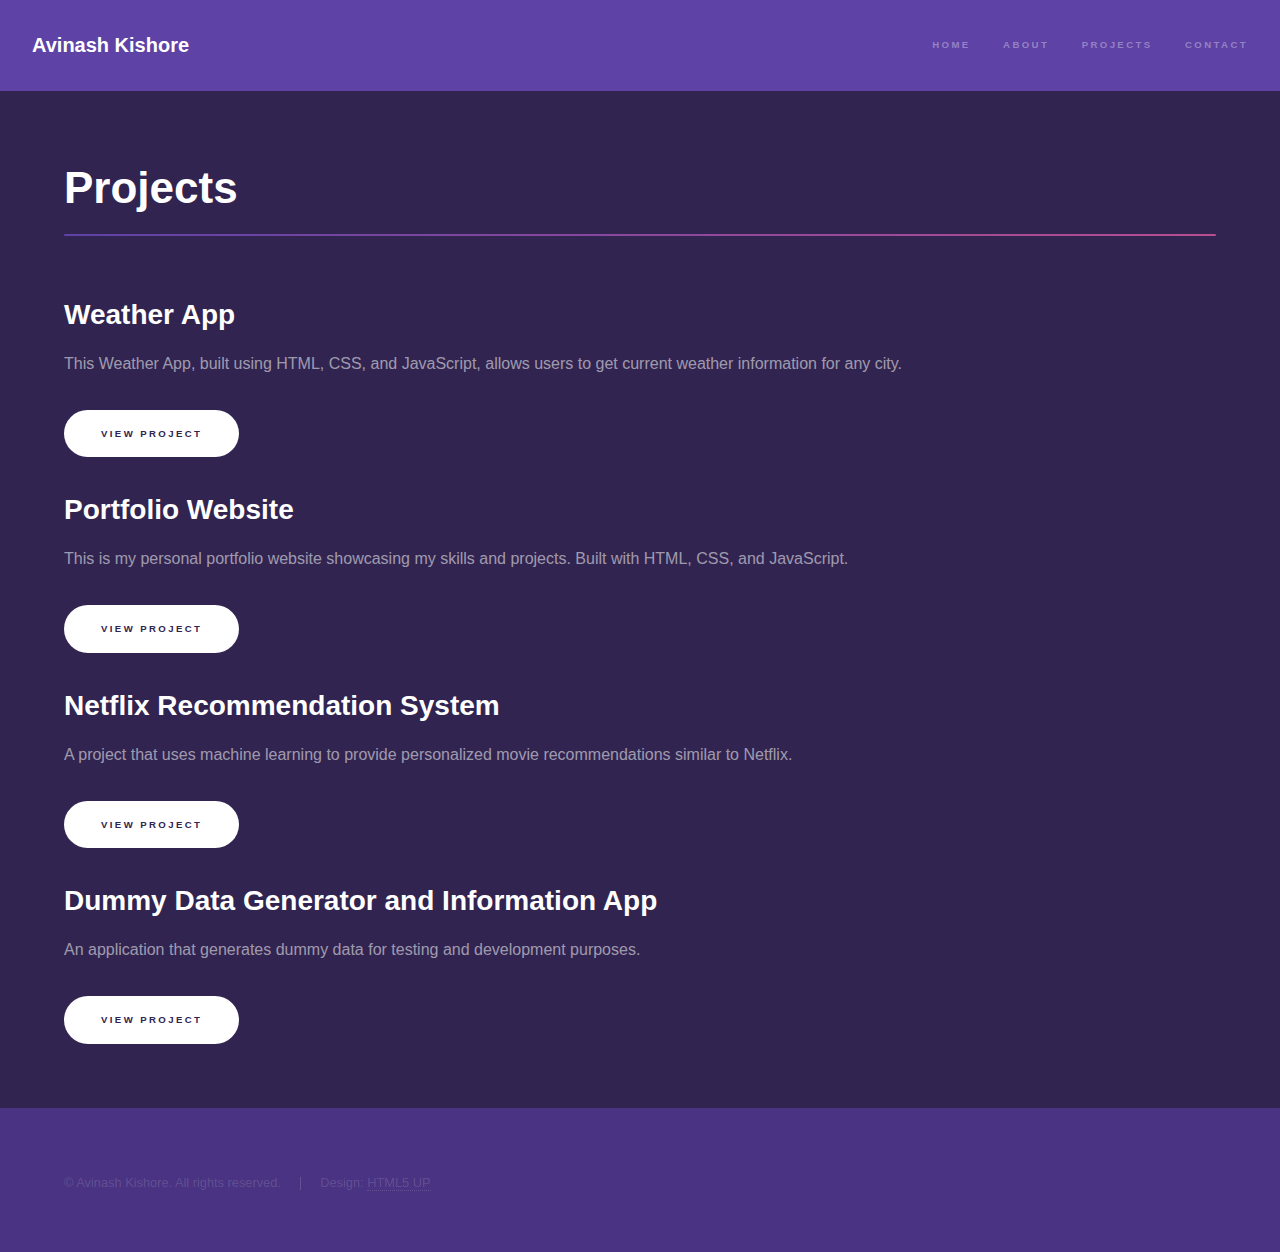
<file: elements.html>
<!DOCTYPE HTML>
<!--
    Hyperspace by HTML5 UP
    html5up.net | @ajlkn
    Free for personal and commercial use under the CCA 3.0 license (html5up.net/license)
-->
<html>
    <head>
        <title>Avinash Kishore's Portfolio</title>
        <meta charset="utf-8" />
        <meta name="viewport" content="width=device-width, initial-scale=1, user-scalable=no" />
        <link rel="stylesheet" href="assets/css/main.css" />
        <noscript><link rel="stylesheet" href="assets/css/noscript.css" /></noscript>
    </head>
    <body class="is-preload">

        <!-- Header -->
        <header id="header">
            <a href="index.html" class="title">Avinash Kishore</a>
            <nav>
                <ul>
                    <li><a href="index.html">Home</a></li>
                    <li><a href="about.html">About</a></li>
                    <li><a href="projects.html">Projects</a></li>
                    <li><a href="contact.html">Contact</a></li>
                </ul>
            </nav>
        </header>

        <!-- Wrapper -->
        <div id="wrapper">

            <!-- Main -->
            <section id="main" class="wrapper">
                <div class="inner">
                    <h1 class="major">Projects</h1>

                    <!-- Project 1: Weather App -->
                    <section>
                        <h2>Weather App</h2>
                        <p>This Weather App, built using HTML, CSS, and JavaScript, allows users to get current weather information for any city.</p>
                        <ul class="actions">
                            <li><a href="weather_app.html" class="button primary">View Project</a></li>
                        </ul>
                    </section>

                    <!-- Project 2: Portfolio Website -->
                    <section>
                        <h2>Portfolio Website</h2>
                        <p>This is my personal portfolio website showcasing my skills and projects. Built with HTML, CSS, and JavaScript.</p>
                        <ul class="actions">
                            <li><a href="portfolio_website.html" class="button primary">View Project</a></li>
                        </ul>
                    </section>

                    <!-- Project 3: Netflix Recommendation System -->
                    <section>
                        <h2>Netflix Recommendation System</h2>
                        <p>A project that uses machine learning to provide personalized movie recommendations similar to Netflix.</p>
                        <ul class="actions">
                            <li><a href="netflix_recommendation.html" class="button primary">View Project</a></li>
                        </ul>
                    </section>

                    <!-- Project 4: Dummy Data Generator and Information App -->
                    <section>
                        <h2>Dummy Data Generator and Information App</h2>
                        <p>An application that generates dummy data for testing and development purposes.</p>
                        <ul class="actions">
                            <li><a href="dummy_data_generator.html" class="button primary">View Project</a></li>
                        </ul>
                    </section>
                </div>
            </section>

        </div>

        <!-- Footer -->
        <footer id="footer" class="wrapper style1-alt">
            <div class="inner">
                <ul class="menu">
                    <li>&copy; Avinash Kishore. All rights reserved.</li><li>Design: <a href="http://html5up.net">HTML5 UP</a></li>
                </ul>
            </div>
        </footer>

        <!-- Scripts -->
        <script src="assets/js/jquery.min.js"></script>
        <script src="assets/js/jquery.scrollex.min.js"></script>
        <script src="assets/js/jquery.scrolly.min.js"></script>
        <script src="assets/js/browser.min.js"></script>
        <script src="assets/js/breakpoints.min.js"></script>
        <script src="assets/js/util.js"></script>
        <script src="assets/js/main.js"></script>

    </body>
</html>
</file>
<file: assets/css/noscript.css>
/*
	Hyperspace by HTML5 UP
	html5up.net | @ajlkn
	Free for personal and commercial use under the CCA 3.0 license (html5up.net/license)
*/

/* Spotlights */

	.spotlights > section > .image:before {
		opacity: 0 !important;
	}

	.spotlights > section > .content > .inner {
		-moz-transform: none !important;
		-webkit-transform: none !important;
		-ms-transform: none !important;
		transform: none !important;
		opacity: 1 !important;
	}

/* Wrapper */

	.wrapper > .inner {
		opacity: 1 !important;
		-moz-transform: none !important;
		-webkit-transform: none !important;
		-ms-transform: none !important;
		transform: none !important;
	}

/* Sidebar */

	#sidebar > .inner {
		opacity: 1 !important;
	}

	#sidebar nav > ul > li {
		-moz-transform: none !important;
		-webkit-transform: none !important;
		-ms-transform: none !important;
		transform: none !important;
		opacity: 1 !important;
	}
</file>
<file: assets/css/main.css>
@import url(fontawesome-all.min.css);

/*
	Hyperspace by HTML5 UP
	html5up.net | @ajlkn
	Free for personal and commercial use under the CCA 3.0 license (html5up.net/license)
*/

html, body, div, span, applet, object,
iframe, h1, h2, h3, h4, h5, h6, p, blockquote,
pre, a, abbr, acronym, address, big, cite,
code, del, dfn, em, img, ins, kbd, q, s, samp,
small, strike, strong, sub, sup, tt, var, b,
u, i, center, dl, dt, dd, ol, ul, li, fieldset,
form, label, legend, table, caption, tbody,
tfoot, thead, tr, th, td, article, aside,
canvas, details, embed, figure, figcaption,
footer, header, hgroup, menu, nav, output, ruby,
section, summary, time, mark, audio, video {
	margin: 0;
	padding: 0;
	border: 0;
	font-size: 100%;
	font: inherit;
	vertical-align: baseline;}

article, aside, details, figcaption, figure,
footer, header, hgroup, menu, nav, section {
	display: block;}

body {
	line-height: 1;
	/* font-family: ; */
}

ol, ul {
	list-style: none;
}

blockquote, q {
	quotes: none;
}

	blockquote:before, blockquote:after, q:before, q:after {
		content: '';
		content: none;
	}

table {
	border-collapse: collapse;
	border-spacing: 0;
}

body {
	-webkit-text-size-adjust: none;
}

mark {
	background-color: transparent;
	color: inherit;
}

input::-moz-focus-inner {
	border: 0;
	padding: 0;
}

input, select, textarea {
	-moz-appearance: none;
	-webkit-appearance: none;
	-ms-appearance: none;
	appearance: none;
}

/* Basic */

	@-ms-viewport {
		width: device-width;
	}

	body {
		-ms-overflow-style: scrollbar;
	}

	@media screen and (max-width: 480px) {

		html, body {
			min-width: 320px;
		}

	}

	html {
		box-sizing: border-box;
	}

	*, *:before, *:after {
		box-sizing: inherit;
	}

	body {
		background: #312450;
	}

		body.is-preload *, body.is-preload *:before, body.is-preload *:after {
			-moz-animation: none !important;
			-webkit-animation: none !important;
			-ms-animation: none !important;
			animation: none !important;
			-moz-transition: none !important;
			-webkit-transition: none !important;
			-ms-transition: none !important;
			transition: none !important;
		}

/* Type */

	body, input, select, textarea {
		color: rgba(255, 255, 255, 0.55);
		font-family: Arial, Helvetica, sans-serif;
		font-size: 16.5pt;
		font-weight: normal;
		line-height: 1.75;
	}

		@media screen and (max-width: 1680px) {

			body, input, select, textarea {
				font-size: 13pt;
			}

		}

		@media screen and (max-width: 1280px) {

			body, input, select, textarea {
				font-size: 12pt;
			}

		}

		@media screen and (max-width: 360px) {

			body, input, select, textarea {
				font-size: 11pt;
			}

		}

	a {
		-moz-transition: color 0.2s ease, border-bottom-color 0.2s ease;
		-webkit-transition: color 0.2s ease, border-bottom-color 0.2s ease;
		-ms-transition: color 0.2s ease, border-bottom-color 0.2s ease;
		transition: color 0.2s ease, border-bottom-color 0.2s ease;
		border-bottom: dotted 1px rgba(255, 255, 255, 0.35);
		color: inherit;
		text-decoration: none;
	}

		a:hover {
			border-bottom-color: transparent;
			color: #ffffff;
		}

	strong, b {
		color: #ffffff;
		font-weight: bold;
	}

	em, i {
		font-style: italic;
	}

	p {
		margin: 0 0 2em 0;
	}

	h1, h2, h3, h4, h5, h6 {
		color: #ffffff;
		font-weight: bold;
		line-height: 1.5;
		margin: 0 0 0.5em 0;
	}

		h1 a, h2 a, h3 a, h4 a, h5 a, h6 a {
			color: inherit;
			text-decoration: none;
		}

	h1 {
		font-size: 2.75em;
	}

		h1.major {
			margin: 0 0 1.3em 0;
			position: relative;
			padding-bottom: 0.35em;
		}

			h1.major:after {
				background-image: -moz-linear-gradient(to right, #5e42a6, #b74e91);
				background-image: -webkit-linear-gradient(to right, #5e42a6, #b74e91);
				background-image: -ms-linear-gradient(to right, #5e42a6, #b74e91);
				background-image: linear-gradient(to right, #5e42a6, #b74e91);
				-moz-transition: max-width 0.2s ease;
				-webkit-transition: max-width 0.2s ease;
				-ms-transition: max-width 0.2s ease;
				transition: max-width 0.2s ease;
				border-radius: 0.2em;
				bottom: 0;
				content: '';
				height: 0.05em;
				position: absolute;
				right: 0;
				width: 100%;
			}

	h2 {
		font-size: 1.75em;
	}

	h3 {
		font-size: 1.1em;
	}

	h4 {
		font-size: 1em;
	}

	h5 {
		font-size: 0.8em;
	}

	h6 {
		font-size: 0.6em;
	}

	@media screen and (max-width: 736px) {

		h1 {
			font-size: 2em;
		}

		h2 {
			font-size: 1.25em;
		}

		h3 {
			font-size: 1em;
		}

		h4 {
			font-size: 0.8em;
		}

		h5 {
			font-size: 0.6em;
		}

		h6 {
			font-size: 0.6em;
		}

	}

	sub {
		font-size: 0.8em;
		position: relative;
		top: 0.5em;
	}

	sup {
		font-size: 0.8em;
		position: relative;
		top: -0.5em;
	}

	blockquote {
		border-left: solid 4px rgba(255, 255, 255, 0.15);
		font-style: italic;
		margin: 0 0 2em 0;
		padding: 0.5em 0 0.5em 2em;
	}

	code {
		background: rgba(255, 255, 255, 0.05);
		border-radius: 0.25em;
		border: solid 1px rgba(255, 255, 255, 0.15);
		font-family: "Courier New", monospace;
		font-size: 0.9em;
		margin: 0 0.25em;
		padding: 0.25em 0.65em;
	}

	pre {
		-webkit-overflow-scrolling: touch;
		font-family: "Courier New", monospace;
		font-size: 0.9em;
		margin: 0 0 2em 0;
	}

		pre code {
			display: block;
			line-height: 1.75em;
			padding: 1em 1.5em;
			overflow-x: auto;
		}

	hr {
		border: 0;
		border-bottom: solid 1px rgba(255, 255, 255, 0.15);
		margin: 2em 0;
	}

		hr.major {
			margin: 3em 0;
		}

	.align-left {
		text-align: left;
	}

	.align-center {
		text-align: center;
	}

	.align-right {
		text-align: right;
	}

/* Row */

	.row {
		display: flex;
		flex-wrap: wrap;
		box-sizing: border-box;
		align-items: stretch;
	}

		.row > * {
			box-sizing: border-box;
		}

		.row.gtr-uniform > * > :last-child {
			margin-bottom: 0;
		}

		.row.aln-left {
			justify-content: flex-start;
		}

		.row.aln-center {
			justify-content: center;
		}

		.row.aln-right {
			justify-content: flex-end;
		}

		.row.aln-top {
			align-items: flex-start;
		}

		.row.aln-middle {
			align-items: center;
		}

		.row.aln-bottom {
			align-items: flex-end;
		}

		.row > .imp {
			order: -1;
		}

		.row > .col-1 {
			width: 8.33333%;
		}

		.row > .off-1 {
			margin-left: 8.33333%;
		}

		.row > .col-2 {
			width: 16.66667%;
		}

		.row > .off-2 {
			margin-left: 16.66667%;
		}

		.row > .col-3 {
			width: 25%;
		}

		.row > .off-3 {
			margin-left: 25%;
		}

		.row > .col-4 {
			width: 33.33333%;
		}

		.row > .off-4 {
			margin-left: 33.33333%;
		}

		.row > .col-5 {
			width: 41.66667%;
		}

		.row > .off-5 {
			margin-left: 41.66667%;
		}

		.row > .col-6 {
			width: 50%;
		}

		.row > .off-6 {
			margin-left: 50%;
		}

		.row > .col-7 {
			width: 58.33333%;
		}

		.row > .off-7 {
			margin-left: 58.33333%;
		}

		.row > .col-8 {
			width: 66.66667%;
		}

		.row > .off-8 {
			margin-left: 66.66667%;
		}

		.row > .col-9 {
			width: 75%;
		}

		.row > .off-9 {
			margin-left: 75%;
		}

		.row > .col-10 {
			width: 83.33333%;
		}

		.row > .off-10 {
			margin-left: 83.33333%;
		}

		.row > .col-11 {
			width: 91.66667%;
		}

		.row > .off-11 {
			margin-left: 91.66667%;
		}

		.row > .col-12 {
			width: 100%;
		}

		.row > .off-12 {
			margin-left: 100%;
		}

		.row.gtr-0 {
			margin-top: 0;
			margin-left: 0em;
		}

			.row.gtr-0 > * {
				padding: 0 0 0 0em;
			}

			.row.gtr-0.gtr-uniform {
				margin-top: 0em;
			}

				.row.gtr-0.gtr-uniform > * {
					padding-top: 0em;
				}

		.row.gtr-25 {
			margin-top: 0;
			margin-left: -0.375em;
		}

			.row.gtr-25 > * {
				padding: 0 0 0 0.375em;
			}

			.row.gtr-25.gtr-uniform {
				margin-top: -0.375em;
			}

				.row.gtr-25.gtr-uniform > * {
					padding-top: 0.375em;
				}

		.row.gtr-50 {
			margin-top: 0;
			margin-left: -0.75em;
		}

			.row.gtr-50 > * {
				padding: 0 0 0 0.75em;
			}

			.row.gtr-50.gtr-uniform {
				margin-top: -0.75em;
			}

				.row.gtr-50.gtr-uniform > * {
					padding-top: 0.75em;
				}

		.row {
			margin-top: 0;
			margin-left: -1.5em;
		}

			.row > * {
				padding: 0 0 0 1.5em;
			}

			.row.gtr-uniform {
				margin-top: -1.5em;
			}

				.row.gtr-uniform > * {
					padding-top: 1.5em;
				}

		.row.gtr-150 {
			margin-top: 0;
			margin-left: -2.25em;
		}

			.row.gtr-150 > * {
				padding: 0 0 0 2.25em;
			}

			.row.gtr-150.gtr-uniform {
				margin-top: -2.25em;
			}

				.row.gtr-150.gtr-uniform > * {
					padding-top: 2.25em;
				}

		.row.gtr-200 {
			margin-top: 0;
			margin-left: -3em;
		}

			.row.gtr-200 > * {
				padding: 0 0 0 3em;
			}

			.row.gtr-200.gtr-uniform {
				margin-top: -3em;
			}

				.row.gtr-200.gtr-uniform > * {
					padding-top: 3em;
				}

		@media screen and (max-width: 1680px) {

			.row {
				display: flex;
				flex-wrap: wrap;
				box-sizing: border-box;
				align-items: stretch;
			}

				.row > * {
					box-sizing: border-box;
				}

				.row.gtr-uniform > * > :last-child {
					margin-bottom: 0;
				}

				.row.aln-left {
					justify-content: flex-start;
				}

				.row.aln-center {
					justify-content: center;
				}

				.row.aln-right {
					justify-content: flex-end;
				}

				.row.aln-top {
					align-items: flex-start;
				}

				.row.aln-middle {
					align-items: center;
				}

				.row.aln-bottom {
					align-items: flex-end;
				}

				.row > .imp-xlarge {
					order: -1;
				}

				.row > .col-1-xlarge {
					width: 8.33333%;
				}

				.row > .off-1-xlarge {
					margin-left: 8.33333%;
				}

				.row > .col-2-xlarge {
					width: 16.66667%;
				}

				.row > .off-2-xlarge {
					margin-left: 16.66667%;
				}

				.row > .col-3-xlarge {
					width: 25%;
				}

				.row > .off-3-xlarge {
					margin-left: 25%;
				}

				.row > .col-4-xlarge {
					width: 33.33333%;
				}

				.row > .off-4-xlarge {
					margin-left: 33.33333%;
				}

				.row > .col-5-xlarge {
					width: 41.66667%;
				}

				.row > .off-5-xlarge {
					margin-left: 41.66667%;
				}

				.row > .col-6-xlarge {
					width: 50%;
				}

				.row > .off-6-xlarge {
					margin-left: 50%;
				}

				.row > .col-7-xlarge {
					width: 58.33333%;
				}

				.row > .off-7-xlarge {
					margin-left: 58.33333%;
				}

				.row > .col-8-xlarge {
					width: 66.66667%;
				}

				.row > .off-8-xlarge {
					margin-left: 66.66667%;
				}

				.row > .col-9-xlarge {
					width: 75%;
				}

				.row > .off-9-xlarge {
					margin-left: 75%;
				}

				.row > .col-10-xlarge {
					width: 83.33333%;
				}

				.row > .off-10-xlarge {
					margin-left: 83.33333%;
				}

				.row > .col-11-xlarge {
					width: 91.66667%;
				}

				.row > .off-11-xlarge {
					margin-left: 91.66667%;
				}

				.row > .col-12-xlarge {
					width: 100%;
				}

				.row > .off-12-xlarge {
					margin-left: 100%;
				}

				.row.gtr-0 {
					margin-top: 0;
					margin-left: 0em;
				}

					.row.gtr-0 > * {
						padding: 0 0 0 0em;
					}

					.row.gtr-0.gtr-uniform {
						margin-top: 0em;
					}

						.row.gtr-0.gtr-uniform > * {
							padding-top: 0em;
						}

				.row.gtr-25 {
					margin-top: 0;
					margin-left: -0.375em;
				}

					.row.gtr-25 > * {
						padding: 0 0 0 0.375em;
					}

					.row.gtr-25.gtr-uniform {
						margin-top: -0.375em;
					}

						.row.gtr-25.gtr-uniform > * {
							padding-top: 0.375em;
						}

				.row.gtr-50 {
					margin-top: 0;
					margin-left: -0.75em;
				}

					.row.gtr-50 > * {
						padding: 0 0 0 0.75em;
					}

					.row.gtr-50.gtr-uniform {
						margin-top: -0.75em;
					}

						.row.gtr-50.gtr-uniform > * {
							padding-top: 0.75em;
						}

				.row {
					margin-top: 0;
					margin-left: -1.5em;
				}

					.row > * {
						padding: 0 0 0 1.5em;
					}

					.row.gtr-uniform {
						margin-top: -1.5em;
					}

						.row.gtr-uniform > * {
							padding-top: 1.5em;
						}

				.row.gtr-150 {
					margin-top: 0;
					margin-left: -2.25em;
				}

					.row.gtr-150 > * {
						padding: 0 0 0 2.25em;
					}

					.row.gtr-150.gtr-uniform {
						margin-top: -2.25em;
					}

						.row.gtr-150.gtr-uniform > * {
							padding-top: 2.25em;
						}

				.row.gtr-200 {
					margin-top: 0;
					margin-left: -3em;
				}

					.row.gtr-200 > * {
						padding: 0 0 0 3em;
					}

					.row.gtr-200.gtr-uniform {
						margin-top: -3em;
					}

						.row.gtr-200.gtr-uniform > * {
							padding-top: 3em;
						}

		}

		@media screen and (max-width: 1280px) {

			.row {
				display: flex;
				flex-wrap: wrap;
				box-sizing: border-box;
				align-items: stretch;
			}

				.row > * {
					box-sizing: border-box;
				}

				.row.gtr-uniform > * > :last-child {
					margin-bottom: 0;
				}

				.row.aln-left {
					justify-content: flex-start;
				}

				.row.aln-center {
					justify-content: center;
				}

				.row.aln-right {
					justify-content: flex-end;
				}

				.row.aln-top {
					align-items: flex-start;
				}

				.row.aln-middle {
					align-items: center;
				}

				.row.aln-bottom {
					align-items: flex-end;
				}

				.row > .imp-large {
					order: -1;
				}

				.row > .col-1-large {
					width: 8.33333%;
				}

				.row > .off-1-large {
					margin-left: 8.33333%;
				}

				.row > .col-2-large {
					width: 16.66667%;
				}

				.row > .off-2-large {
					margin-left: 16.66667%;
				}

				.row > .col-3-large {
					width: 25%;
				}

				.row > .off-3-large {
					margin-left: 25%;
				}

				.row > .col-4-large {
					width: 33.33333%;
				}

				.row > .off-4-large {
					margin-left: 33.33333%;
				}

				.row > .col-5-large {
					width: 41.66667%;
				}

				.row > .off-5-large {
					margin-left: 41.66667%;
				}

				.row > .col-6-large {
					width: 50%;
				}

				.row > .off-6-large {
					margin-left: 50%;
				}

				.row > .col-7-large {
					width: 58.33333%;
				}

				.row > .off-7-large {
					margin-left: 58.33333%;
				}

				.row > .col-8-large {
					width: 66.66667%;
				}

				.row > .off-8-large {
					margin-left: 66.66667%;
				}

				.row > .col-9-large {
					width: 75%;
				}

				.row > .off-9-large {
					margin-left: 75%;
				}

				.row > .col-10-large {
					width: 83.33333%;
				}

				.row > .off-10-large {
					margin-left: 83.33333%;
				}

				.row > .col-11-large {
					width: 91.66667%;
				}

				.row > .off-11-large {
					margin-left: 91.66667%;
				}

				.row > .col-12-large {
					width: 100%;
				}

				.row > .off-12-large {
					margin-left: 100%;
				}

				.row.gtr-0 {
					margin-top: 0;
					margin-left: 0em;
				}

					.row.gtr-0 > * {
						padding: 0 0 0 0em;
					}

					.row.gtr-0.gtr-uniform {
						margin-top: 0em;
					}

						.row.gtr-0.gtr-uniform > * {
							padding-top: 0em;
						}

				.row.gtr-25 {
					margin-top: 0;
					margin-left: -0.375em;
				}

					.row.gtr-25 > * {
						padding: 0 0 0 0.375em;
					}

					.row.gtr-25.gtr-uniform {
						margin-top: -0.375em;
					}

						.row.gtr-25.gtr-uniform > * {
							padding-top: 0.375em;
						}

				.row.gtr-50 {
					margin-top: 0;
					margin-left: -0.75em;
				}

					.row.gtr-50 > * {
						padding: 0 0 0 0.75em;
					}

					.row.gtr-50.gtr-uniform {
						margin-top: -0.75em;
					}

						.row.gtr-50.gtr-uniform > * {
							padding-top: 0.75em;
						}

				.row {
					margin-top: 0;
					margin-left: -1.5em;
				}

					.row > * {
						padding: 0 0 0 1.5em;
					}

					.row.gtr-uniform {
						margin-top: -1.5em;
					}

						.row.gtr-uniform > * {
							padding-top: 1.5em;
						}

				.row.gtr-150 {
					margin-top: 0;
					margin-left: -2.25em;
				}

					.row.gtr-150 > * {
						padding: 0 0 0 2.25em;
					}

					.row.gtr-150.gtr-uniform {
						margin-top: -2.25em;
					}

						.row.gtr-150.gtr-uniform > * {
							padding-top: 2.25em;
						}

				.row.gtr-200 {
					margin-top: 0;
					margin-left: -3em;
				}

					.row.gtr-200 > * {
						padding: 0 0 0 3em;
					}

					.row.gtr-200.gtr-uniform {
						margin-top: -3em;
					}

						.row.gtr-200.gtr-uniform > * {
							padding-top: 3em;
						}

		}

		@media screen and (max-width: 980px) {

			.row {
				display: flex;
				flex-wrap: wrap;
				box-sizing: border-box;
				align-items: stretch;
			}

				.row > * {
					box-sizing: border-box;
				}

				.row.gtr-uniform > * > :last-child {
					margin-bottom: 0;
				}

				.row.aln-left {
					justify-content: flex-start;
				}

				.row.aln-center {
					justify-content: center;
				}

				.row.aln-right {
					justify-content: flex-end;
				}

				.row.aln-top {
					align-items: flex-start;
				}

				.row.aln-middle {
					align-items: center;
				}

				.row.aln-bottom {
					align-items: flex-end;
				}

				.row > .imp-medium {
					order: -1;
				}

				.row > .col-1-medium {
					width: 8.33333%;
				}

				.row > .off-1-medium {
					margin-left: 8.33333%;
				}

				.row > .col-2-medium {
					width: 16.66667%;
				}

				.row > .off-2-medium {
					margin-left: 16.66667%;
				}

				.row > .col-3-medium {
					width: 25%;
				}

				.row > .off-3-medium {
					margin-left: 25%;
				}

				.row > .col-4-medium {
					width: 33.33333%;
				}

				.row > .off-4-medium {
					margin-left: 33.33333%;
				}

				.row > .col-5-medium {
					width: 41.66667%;
				}

				.row > .off-5-medium {
					margin-left: 41.66667%;
				}

				.row > .col-6-medium {
					width: 50%;
				}

				.row > .off-6-medium {
					margin-left: 50%;
				}

				.row > .col-7-medium {
					width: 58.33333%;
				}

				.row > .off-7-medium {
					margin-left: 58.33333%;
				}

				.row > .col-8-medium {
					width: 66.66667%;
				}

				.row > .off-8-medium {
					margin-left: 66.66667%;
				}

				.row > .col-9-medium {
					width: 75%;
				}

				.row > .off-9-medium {
					margin-left: 75%;
				}

				.row > .col-10-medium {
					width: 83.33333%;
				}

				.row > .off-10-medium {
					margin-left: 83.33333%;
				}

				.row > .col-11-medium {
					width: 91.66667%;
				}

				.row > .off-11-medium {
					margin-left: 91.66667%;
				}

				.row > .col-12-medium {
					width: 100%;
				}

				.row > .off-12-medium {
					margin-left: 100%;
				}

				.row.gtr-0 {
					margin-top: 0;
					margin-left: 0em;
				}

					.row.gtr-0 > * {
						padding: 0 0 0 0em;
					}

					.row.gtr-0.gtr-uniform {
						margin-top: 0em;
					}

						.row.gtr-0.gtr-uniform > * {
							padding-top: 0em;
						}

				.row.gtr-25 {
					margin-top: 0;
					margin-left: -0.375em;
				}

					.row.gtr-25 > * {
						padding: 0 0 0 0.375em;
					}

					.row.gtr-25.gtr-uniform {
						margin-top: -0.375em;
					}

						.row.gtr-25.gtr-uniform > * {
							padding-top: 0.375em;
						}

				.row.gtr-50 {
					margin-top: 0;
					margin-left: -0.75em;
				}

					.row.gtr-50 > * {
						padding: 0 0 0 0.75em;
					}

					.row.gtr-50.gtr-uniform {
						margin-top: -0.75em;
					}

						.row.gtr-50.gtr-uniform > * {
							padding-top: 0.75em;
						}

				.row {
					margin-top: 0;
					margin-left: -1.5em;
				}

					.row > * {
						padding: 0 0 0 1.5em;
					}

					.row.gtr-uniform {
						margin-top: -1.5em;
					}

						.row.gtr-uniform > * {
							padding-top: 1.5em;
						}

				.row.gtr-150 {
					margin-top: 0;
					margin-left: -2.25em;
				}

					.row.gtr-150 > * {
						padding: 0 0 0 2.25em;
					}

					.row.gtr-150.gtr-uniform {
						margin-top: -2.25em;
					}

						.row.gtr-150.gtr-uniform > * {
							padding-top: 2.25em;
						}

				.row.gtr-200 {
					margin-top: 0;
					margin-left: -3em;
				}

					.row.gtr-200 > * {
						padding: 0 0 0 3em;
					}

					.row.gtr-200.gtr-uniform {
						margin-top: -3em;
					}

						.row.gtr-200.gtr-uniform > * {
							padding-top: 3em;
						}

		}

		@media screen and (max-width: 736px) {

			.row {
				display: flex;
				flex-wrap: wrap;
				box-sizing: border-box;
				align-items: stretch;
			}

				.row > * {
					box-sizing: border-box;
				}

				.row.gtr-uniform > * > :last-child {
					margin-bottom: 0;
				}

				.row.aln-left {
					justify-content: flex-start;
				}

				.row.aln-center {
					justify-content: center;
				}

				.row.aln-right {
					justify-content: flex-end;
				}

				.row.aln-top {
					align-items: flex-start;
				}

				.row.aln-middle {
					align-items: center;
				}

				.row.aln-bottom {
					align-items: flex-end;
				}

				.row > .imp-small {
					order: -1;
				}

				.row > .col-1-small {
					width: 8.33333%;
				}

				.row > .off-1-small {
					margin-left: 8.33333%;
				}

				.row > .col-2-small {
					width: 16.66667%;
				}

				.row > .off-2-small {
					margin-left: 16.66667%;
				}

				.row > .col-3-small {
					width: 25%;
				}

				.row > .off-3-small {
					margin-left: 25%;
				}

				.row > .col-4-small {
					width: 33.33333%;
				}

				.row > .off-4-small {
					margin-left: 33.33333%;
				}

				.row > .col-5-small {
					width: 41.66667%;
				}

				.row > .off-5-small {
					margin-left: 41.66667%;
				}

				.row > .col-6-small {
					width: 50%;
				}

				.row > .off-6-small {
					margin-left: 50%;
				}

				.row > .col-7-small {
					width: 58.33333%;
				}

				.row > .off-7-small {
					margin-left: 58.33333%;
				}

				.row > .col-8-small {
					width: 66.66667%;
				}

				.row > .off-8-small {
					margin-left: 66.66667%;
				}

				.row > .col-9-small {
					width: 75%;
				}

				.row > .off-9-small {
					margin-left: 75%;
				}

				.row > .col-10-small {
					width: 83.33333%;
				}

				.row > .off-10-small {
					margin-left: 83.33333%;
				}

				.row > .col-11-small {
					width: 91.66667%;
				}

				.row > .off-11-small {
					margin-left: 91.66667%;
				}

				.row > .col-12-small {
					width: 100%;
				}

				.row > .off-12-small {
					margin-left: 100%;
				}

				.row.gtr-0 {
					margin-top: 0;
					margin-left: 0em;
				}

					.row.gtr-0 > * {
						padding: 0 0 0 0em;
					}

					.row.gtr-0.gtr-uniform {
						margin-top: 0em;
					}

						.row.gtr-0.gtr-uniform > * {
							padding-top: 0em;
						}

				.row.gtr-25 {
					margin-top: 0;
					margin-left: -0.375em;
				}

					.row.gtr-25 > * {
						padding: 0 0 0 0.375em;
					}

					.row.gtr-25.gtr-uniform {
						margin-top: -0.375em;
					}

						.row.gtr-25.gtr-uniform > * {
							padding-top: 0.375em;
						}

				.row.gtr-50 {
					margin-top: 0;
					margin-left: -0.75em;
				}

					.row.gtr-50 > * {
						padding: 0 0 0 0.75em;
					}

					.row.gtr-50.gtr-uniform {
						margin-top: -0.75em;
					}

						.row.gtr-50.gtr-uniform > * {
							padding-top: 0.75em;
						}

				.row {
					margin-top: 0;
					margin-left: -1.5em;
				}

					.row > * {
						padding: 0 0 0 1.5em;
					}

					.row.gtr-uniform {
						margin-top: -1.5em;
					}

						.row.gtr-uniform > * {
							padding-top: 1.5em;
						}

				.row.gtr-150 {
					margin-top: 0;
					margin-left: -2.25em;
				}

					.row.gtr-150 > * {
						padding: 0 0 0 2.25em;
					}

					.row.gtr-150.gtr-uniform {
						margin-top: -2.25em;
					}

						.row.gtr-150.gtr-uniform > * {
							padding-top: 2.25em;
						}

				.row.gtr-200 {
					margin-top: 0;
					margin-left: -3em;
				}

					.row.gtr-200 > * {
						padding: 0 0 0 3em;
					}

					.row.gtr-200.gtr-uniform {
						margin-top: -3em;
					}

						.row.gtr-200.gtr-uniform > * {
							padding-top: 3em;
						}

		}

		@media screen and (max-width: 480px) {

			.row {
				display: flex;
				flex-wrap: wrap;
				box-sizing: border-box;
				align-items: stretch;
			}

				.row > * {
					box-sizing: border-box;
				}

				.row.gtr-uniform > * > :last-child {
					margin-bottom: 0;
				}

				.row.aln-left {
					justify-content: flex-start;
				}

				.row.aln-center {
					justify-content: center;
				}

				.row.aln-right {
					justify-content: flex-end;
				}

				.row.aln-top {
					align-items: flex-start;
				}

				.row.aln-middle {
					align-items: center;
				}

				.row.aln-bottom {
					align-items: flex-end;
				}

				.row > .imp-xsmall {
					order: -1;
				}

				.row > .col-1-xsmall {
					width: 8.33333%;
				}

				.row > .off-1-xsmall {
					margin-left: 8.33333%;
				}

				.row > .col-2-xsmall {
					width: 16.66667%;
				}

				.row > .off-2-xsmall {
					margin-left: 16.66667%;
				}

				.row > .col-3-xsmall {
					width: 25%;
				}

				.row > .off-3-xsmall {
					margin-left: 25%;
				}

				.row > .col-4-xsmall {
					width: 33.33333%;
				}

				.row > .off-4-xsmall {
					margin-left: 33.33333%;
				}

				.row > .col-5-xsmall {
					width: 41.66667%;
				}

				.row > .off-5-xsmall {
					margin-left: 41.66667%;
				}

				.row > .col-6-xsmall {
					width: 50%;
				}

				.row > .off-6-xsmall {
					margin-left: 50%;
				}

				.row > .col-7-xsmall {
					width: 58.33333%;
				}

				.row > .off-7-xsmall {
					margin-left: 58.33333%;
				}

				.row > .col-8-xsmall {
					width: 66.66667%;
				}

				.row > .off-8-xsmall {
					margin-left: 66.66667%;
				}

				.row > .col-9-xsmall {
					width: 75%;
				}

				.row > .off-9-xsmall {
					margin-left: 75%;
				}

				.row > .col-10-xsmall {
					width: 83.33333%;
				}

				.row > .off-10-xsmall {
					margin-left: 83.33333%;
				}

				.row > .col-11-xsmall {
					width: 91.66667%;
				}

				.row > .off-11-xsmall {
					margin-left: 91.66667%;
				}

				.row > .col-12-xsmall {
					width: 100%;
				}

				.row > .off-12-xsmall {
					margin-left: 100%;
				}

				.row.gtr-0 {
					margin-top: 0;
					margin-left: 0em;
				}

					.row.gtr-0 > * {
						padding: 0 0 0 0em;
					}

					.row.gtr-0.gtr-uniform {
						margin-top: 0em;
					}

						.row.gtr-0.gtr-uniform > * {
							padding-top: 0em;
						}

				.row.gtr-25 {
					margin-top: 0;
					margin-left: -0.375em;
				}

					.row.gtr-25 > * {
						padding: 0 0 0 0.375em;
					}

					.row.gtr-25.gtr-uniform {
						margin-top: -0.375em;
					}

						.row.gtr-25.gtr-uniform > * {
							padding-top: 0.375em;
						}

				.row.gtr-50 {
					margin-top: 0;
					margin-left: -0.75em;
				}

					.row.gtr-50 > * {
						padding: 0 0 0 0.75em;
					}

					.row.gtr-50.gtr-uniform {
						margin-top: -0.75em;
					}

						.row.gtr-50.gtr-uniform > * {
							padding-top: 0.75em;
						}

				.row {
					margin-top: 0;
					margin-left: -1.5em;
				}

					.row > * {
						padding: 0 0 0 1.5em;
					}

					.row.gtr-uniform {
						margin-top: -1.5em;
					}

						.row.gtr-uniform > * {
							padding-top: 1.5em;
						}

				.row.gtr-150 {
					margin-top: 0;
					margin-left: -2.25em;
				}

					.row.gtr-150 > * {
						padding: 0 0 0 2.25em;
					}

					.row.gtr-150.gtr-uniform {
						margin-top: -2.25em;
					}

						.row.gtr-150.gtr-uniform > * {
							padding-top: 2.25em;
						}

				.row.gtr-200 {
					margin-top: 0;
					margin-left: -3em;
				}

					.row.gtr-200 > * {
						padding: 0 0 0 3em;
					}

					.row.gtr-200.gtr-uniform {
						margin-top: -3em;
					}

						.row.gtr-200.gtr-uniform > * {
							padding-top: 3em;
						}

		}

/* Box */

	.box {
		border-radius: 0.25em;
		border: solid 1px rgba(255, 255, 255, 0.15);
		margin-bottom: 2em;
		padding: 1.5em;
	}

		.box > :last-child,
		.box > :last-child > :last-child,
		.box > :last-child > :last-child > :last-child {
			margin-bottom: 0;
		}

		.box.alt {
			border: 0;
			border-radius: 0;
			padding: 0;
		}

/* Button */

	input[type="submit"],
	input[type="reset"],
	input[type="button"],
	button,
	.button {
		-moz-appearance: none;
		-webkit-appearance: none;
		-ms-appearance: none;
		appearance: none;
		-moz-transition: border-color 0.2s ease;
		-webkit-transition: border-color 0.2s ease;
		-ms-transition: border-color 0.2s ease;
		transition: border-color 0.2s ease;
		background-color: transparent;
		border: solid 1px !important;
		border-color: rgba(255, 255, 255, 0.15) !important;
		border-radius: 3em;
		color: #ffffff !important;
		cursor: pointer;
		display: inline-block;
		font-size: 0.6em;
		font-weight: bold;
		height: calc(4.75em + 2px);
		letter-spacing: 0.25em;
		line-height: 4.75em;
		outline: 0;
		padding: 0 3.75em;
		position: relative;
		text-align: center;
		text-decoration: none;
		text-transform: uppercase;
		white-space: nowrap;
	}

		input[type="submit"]:after,
		input[type="reset"]:after,
		input[type="button"]:after,
		button:after,
		.button:after {
			-moz-transform: scale(0.25);
			-webkit-transform: scale(0.25);
			-ms-transform: scale(0.25);
			transform: scale(0.25);
			pointer-events: none;
			-moz-transition: opacity 0.2s ease, -moz-transform 0.2s ease;
			-webkit-transition: opacity 0.2s ease, -webkit-transform 0.2s ease;
			-ms-transition: opacity 0.2s ease, -ms-transform 0.2s ease;
			transition: opacity 0.2s ease, transform 0.2s ease;
			background: #ffffff;
			border-radius: 3em;
			content: '';
			height: 100%;
			left: 0;
			opacity: 0;
			position: absolute;
			top: 0;
			width: 100%;
		}

		input[type="submit"].icon:before,
		input[type="reset"].icon:before,
		input[type="button"].icon:before,
		button.icon:before,
		.button.icon:before {
			margin-right: 0.75em;
		}

		input[type="submit"].fit,
		input[type="reset"].fit,
		input[type="button"].fit,
		button.fit,
		.button.fit {
			width: 100%;
		}

		input[type="submit"].small,
		input[type="reset"].small,
		input[type="button"].small,
		button.small,
		.button.small {
			font-size: 0.4em;
		}

		input[type="submit"].large,
		input[type="reset"].large,
		input[type="button"].large,
		button.large,
		.button.large {
			font-size: 0.8em;
		}

		input[type="submit"].primary,
		input[type="reset"].primary,
		input[type="button"].primary,
		button.primary,
		.button.primary {
			background-color: #ffffff;
			color: #312450 !important;
		}

			input[type="submit"].primary:after,
			input[type="reset"].primary:after,
			input[type="button"].primary:after,
			button.primary:after,
			.button.primary:after {
				display: none;
			}

		input[type="submit"].disabled, input[type="submit"]:disabled,
		input[type="reset"].disabled,
		input[type="reset"]:disabled,
		input[type="button"].disabled,
		input[type="button"]:disabled,
		button.disabled,
		button:disabled,
		.button.disabled,
		.button:disabled {
			cursor: default;
			opacity: 0.5;
			pointer-events: none;
		}

		input[type="submit"]:hover,
		input[type="reset"]:hover,
		input[type="button"]:hover,
		button:hover,
		.button:hover {
			border-color: rgba(255, 255, 255, 0.55) !important;
		}

			input[type="submit"]:hover:after,
			input[type="reset"]:hover:after,
			input[type="button"]:hover:after,
			button:hover:after,
			.button:hover:after {
				opacity: 0.05;
				-moz-transform: scale(1);
				-webkit-transform: scale(1);
				-ms-transform: scale(1);
				transform: scale(1);
			}

			input[type="submit"]:hover:active,
			input[type="reset"]:hover:active,
			input[type="button"]:hover:active,
			button:hover:active,
			.button:hover:active {
				border-color: #ffffff !important;
			}

				input[type="submit"]:hover:active:after,
				input[type="reset"]:hover:active:after,
				input[type="button"]:hover:active:after,
				button:hover:active:after,
				.button:hover:active:after {
					opacity: 0.1;
				}

/* Features */

	.features {
		display: -moz-flex;
		display: -webkit-flex;
		display: -ms-flex;
		display: flex;
		-moz-flex-wrap: wrap;
		-webkit-flex-wrap: wrap;
		-ms-flex-wrap: wrap;
		flex-wrap: wrap;
		border-radius: 0.25em;
		border: solid 1px rgba(255, 255, 255, 0.15);
		background: rgba(255, 255, 255, 0.05);
		margin: 0 0 2em 0;
	}

		.features section {
			padding: 3.5em 3em 1em 7em ;
			width: 50%;
			border-top: solid 1px rgba(255, 255, 255, 0.15);
			position: relative;
		}

			.features section:nth-child(-n + 2) {
				border-top-width: 0;
			}

			.features section:nth-child(2n) {
				border-left: solid 1px rgba(255, 255, 255, 0.15);
			}

			.features section .icon {
				-moz-transition: opacity 0.5s ease, -moz-transform 0.5s ease;
				-webkit-transition: opacity 0.5s ease, -webkit-transform 0.5s ease;
				-ms-transition: opacity 0.5s ease, -ms-transform 0.5s ease;
				transition: opacity 0.5s ease, transform 0.5s ease;
				-moz-transition-delay: 1s;
				-webkit-transition-delay: 1s;
				-ms-transition-delay: 1s;
				transition-delay: 1s;
				-moz-transform: scale(1);
				-webkit-transform: scale(1);
				-ms-transform: scale(1);
				transform: scale(1);
				position: absolute;
				left: 3em;
				top: 3em;
				opacity: 1;
			}

			.features section:nth-child(1) .icon {
				-moz-transition-delay: 0.15s;
				-webkit-transition-delay: 0.15s;
				-ms-transition-delay: 0.15s;
				transition-delay: 0.15s;
			}

			.features section:nth-child(2) .icon {
				-moz-transition-delay: 0.3s;
				-webkit-transition-delay: 0.3s;
				-ms-transition-delay: 0.3s;
				transition-delay: 0.3s;
			}

			.features section:nth-child(3) .icon {
				-moz-transition-delay: 0.45s;
				-webkit-transition-delay: 0.45s;
				-ms-transition-delay: 0.45s;
				transition-delay: 0.45s;
			}

			.features section:nth-child(4) .icon {
				-moz-transition-delay: 0.6s;
				-webkit-transition-delay: 0.6s;
				-ms-transition-delay: 0.6s;
				transition-delay: 0.6s;
			}

			.features section:nth-child(5) .icon {
				-moz-transition-delay: 0.75s;
				-webkit-transition-delay: 0.75s;
				-ms-transition-delay: 0.75s;
				transition-delay: 0.75s;
			}

			.features section:nth-child(6) .icon {
				-moz-transition-delay: 0.9s;
				-webkit-transition-delay: 0.9s;
				-ms-transition-delay: 0.9s;
				transition-delay: 0.9s;
			}

			.features section:nth-child(7) .icon {
				-moz-transition-delay: 1.05s;
				-webkit-transition-delay: 1.05s;
				-ms-transition-delay: 1.05s;
				transition-delay: 1.05s;
			}

			.features section:nth-child(8) .icon {
				-moz-transition-delay: 1.2s;
				-webkit-transition-delay: 1.2s;
				-ms-transition-delay: 1.2s;
				transition-delay: 1.2s;
			}

			.features section:nth-child(9) .icon {
				-moz-transition-delay: 1.35s;
				-webkit-transition-delay: 1.35s;
				-ms-transition-delay: 1.35s;
				transition-delay: 1.35s;
			}

			.features section:nth-child(10) .icon {
				-moz-transition-delay: 1.5s;
				-webkit-transition-delay: 1.5s;
				-ms-transition-delay: 1.5s;
				transition-delay: 1.5s;
			}

			.features section:nth-child(11) .icon {
				-moz-transition-delay: 1.65s;
				-webkit-transition-delay: 1.65s;
				-ms-transition-delay: 1.65s;
				transition-delay: 1.65s;
			}

			.features section:nth-child(12) .icon {
				-moz-transition-delay: 1.8s;
				-webkit-transition-delay: 1.8s;
				-ms-transition-delay: 1.8s;
				transition-delay: 1.8s;
			}

			.features section:nth-child(13) .icon {
				-moz-transition-delay: 1.95s;
				-webkit-transition-delay: 1.95s;
				-ms-transition-delay: 1.95s;
				transition-delay: 1.95s;
			}

			.features section:nth-child(14) .icon {
				-moz-transition-delay: 2.1s;
				-webkit-transition-delay: 2.1s;
				-ms-transition-delay: 2.1s;
				transition-delay: 2.1s;
			}

			.features section:nth-child(15) .icon {
				-moz-transition-delay: 2.25s;
				-webkit-transition-delay: 2.25s;
				-ms-transition-delay: 2.25s;
				transition-delay: 2.25s;
			}

			.features section:nth-child(16) .icon {
				-moz-transition-delay: 2.4s;
				-webkit-transition-delay: 2.4s;
				-ms-transition-delay: 2.4s;
				transition-delay: 2.4s;
			}

			.features section:nth-child(17) .icon {
				-moz-transition-delay: 2.55s;
				-webkit-transition-delay: 2.55s;
				-ms-transition-delay: 2.55s;
				transition-delay: 2.55s;
			}

			.features section:nth-child(18) .icon {
				-moz-transition-delay: 2.7s;
				-webkit-transition-delay: 2.7s;
				-ms-transition-delay: 2.7s;
				transition-delay: 2.7s;
			}

			.features section:nth-child(19) .icon {
				-moz-transition-delay: 2.85s;
				-webkit-transition-delay: 2.85s;
				-ms-transition-delay: 2.85s;
				transition-delay: 2.85s;
			}

			.features section:nth-child(20) .icon {
				-moz-transition-delay: 3s;
				-webkit-transition-delay: 3s;
				-ms-transition-delay: 3s;
				transition-delay: 3s;
			}

		.features.inactive section .icon {
			-moz-transform: scale(0.5);
			-webkit-transform: scale(0.5);
			-ms-transform: scale(0.5);
			transform: scale(0.5);
			opacity: 0;
		}

		@media screen and (max-width: 980px) {

			.features {
				display: block;
			}

				.features section {
					border-top-width: 1px !important;
					border-left-width: 0 !important;
					width: 100%;
				}

					.features section:first-child {
						border-top-width: 0 !important;
					}

		}

		@media screen and (max-width: 736px) {

			.features section {
				padding: 2.5em 1.5em 0.1em 5.5em ;
			}

				.features section .icon {
					left: 1.5em;
					top: 2em;
				}

		}

		@media screen and (max-width: 480px) {

			.features section {
				padding: 2em 1.5em 0.1em 1.5em ;
			}

				.features section .icon {
					left: 0;
					position: relative;
					top: 0;
				}

		}

/* Form */

	form {
		margin: 0 0 2em 0;
	}

		form > :last-child {
			margin-bottom: 0;
		}

		form > .fields {
			display: -moz-flex;
			display: -webkit-flex;
			display: -ms-flex;
			display: flex;
			-moz-flex-wrap: wrap;
			-webkit-flex-wrap: wrap;
			-ms-flex-wrap: wrap;
			flex-wrap: wrap;
			width: calc(100% + 3em);
			margin: -1.5em 0 2em -1.5em;
		}

			form > .fields > .field {
				-moz-flex-grow: 0;
				-webkit-flex-grow: 0;
				-ms-flex-grow: 0;
				flex-grow: 0;
				-moz-flex-shrink: 0;
				-webkit-flex-shrink: 0;
				-ms-flex-shrink: 0;
				flex-shrink: 0;
				padding: 1.5em 0 0 1.5em;
				width: calc(100% - 1.5em);
			}

				form > .fields > .field.half {
					width: calc(50% - 0.75em);
				}

				form > .fields > .field.third {
					width: calc(100%/3 - 0.5em);
				}

				form > .fields > .field.quarter {
					width: calc(25% - 0.375em);
				}

		@media screen and (max-width: 480px) {

			form > .fields {
				width: calc(100% + 3em);
				margin: -1.5em 0 2em -1.5em;
			}

				form > .fields > .field {
					padding: 1.5em 0 0 1.5em;
					width: calc(100% - 1.5em);
				}

					form > .fields > .field.half {
						width: calc(100% - 1.5em);
					}

					form > .fields > .field.third {
						width: calc(100% - 1.5em);
					}

					form > .fields > .field.quarter {
						width: calc(100% - 1.5em);
					}

		}

	label {
		color: #ffffff;
		font-weight: bold;
		line-height: 1.5;
		margin: 0 0 0.7em 0;
		display: block;
		font-size: 1.1em;
	}

	input[type="text"],
	input[type="password"],
	input[type="email"],
	input[type="tel"],
	select,
	textarea {
		-moz-appearance: none;
		-webkit-appearance: none;
		-ms-appearance: none;
		appearance: none;
		background: rgba(255, 255, 255, 0.05);
		border-radius: 0.25em;
		border: none;
		border: solid 1px rgba(255, 255, 255, 0.15);
		color: inherit;
		display: block;
		outline: 0;
		padding: 0 1em;
		text-decoration: none;
		width: 100%;
	}

		input[type="text"]:invalid,
		input[type="password"]:invalid,
		input[type="email"]:invalid,
		input[type="tel"]:invalid,
		select:invalid,
		textarea:invalid {
			box-shadow: none;
		}

		input[type="text"]:focus,
		input[type="password"]:focus,
		input[type="email"]:focus,
		input[type="tel"]:focus,
		select:focus,
		textarea:focus {
			border-color: #ffffff;
			box-shadow: 0 0 0 1px #ffffff;
		}

	select {
		background-image: url("data:image/svg+xml;charset=utf8,%3Csvg xmlns='http://www.w3.org/2000/svg' width='40' height='40' preserveAspectRatio='none' viewBox='0 0 40 40'%3E%3Cpath d='M9.4,12.3l10.4,10.4l10.4-10.4c0.2-0.2,0.5-0.4,0.9-0.4c0.3,0,0.6,0.1,0.9,0.4l3.3,3.3c0.2,0.2,0.4,0.5,0.4,0.9 c0,0.4-0.1,0.6-0.4,0.9L20.7,31.9c-0.2,0.2-0.5,0.4-0.9,0.4c-0.3,0-0.6-0.1-0.9-0.4L4.3,17.3c-0.2-0.2-0.4-0.5-0.4-0.9 c0-0.4,0.1-0.6,0.4-0.9l3.3-3.3c0.2-0.2,0.5-0.4,0.9-0.4S9.1,12.1,9.4,12.3z' fill='rgba(255, 255, 255, 0.15)' /%3E%3C/svg%3E");
		background-size: 1.25rem;
		background-repeat: no-repeat;
		background-position: calc(100% - 1rem) center;
		height: 2.75em;
		padding-right: 2.75em;
		text-overflow: ellipsis;
	}

		select option {
			color: #ffffff;
			background: #312450;
		}

		select:focus::-ms-value {
			background-color: transparent;
		}

		select::-ms-expand {
			display: none;
		}

	input[type="text"],
	input[type="password"],
	input[type="email"],
	select {
		height: 2.75em;
	}

	textarea {
		padding: 0.75em 1em;
	}

		body.is-ie textarea {
			min-height: 10em;
		}

	input[type="checkbox"],
	input[type="radio"] {
		-moz-appearance: none;
		-webkit-appearance: none;
		-ms-appearance: none;
		appearance: none;
		display: block;
		float: left;
		margin-right: -2em;
		opacity: 0;
		width: 1em;
		z-index: -1;
	}

		input[type="checkbox"] + label,
		input[type="radio"] + label {
			text-decoration: none;
			color: rgba(255, 255, 255, 0.55);
			cursor: pointer;
			display: inline-block;
			font-size: 1em;
			font-weight: normal;
			padding-left: 2.4em;
			padding-right: 0.75em;
			position: relative;
		}

			input[type="checkbox"] + label:before,
			input[type="radio"] + label:before {
				-moz-osx-font-smoothing: grayscale;
				-webkit-font-smoothing: antialiased;
				display: inline-block;
				font-style: normal;
				font-variant: normal;
				text-rendering: auto;
				line-height: 1;
				text-transform: none !important;
				font-family: 'Font Awesome 5 Free';
				font-weight: 900;
			}

			input[type="checkbox"] + label:before,
			input[type="radio"] + label:before {
				background: rgba(255, 255, 255, 0.05);
				border-radius: 0.25em;
				border: solid 1px rgba(255, 255, 255, 0.15);
				content: '';
				display: inline-block;
				font-size: 0.8em;
				height: 2.0625em;
				left: 0;
				line-height: 2.0625em;
				position: absolute;
				text-align: center;
				top: 0;
				width: 2.0625em;
			}

		input[type="checkbox"]:checked + label:before,
		input[type="radio"]:checked + label:before {
			background: #ffffff;
			border-color: #ffffff;
			color: #b74e91;
			content: '\f00c';
		}

		input[type="checkbox"]:focus + label:before,
		input[type="radio"]:focus + label:before {
			border-color: #ffffff;
			box-shadow: 0 0 0 1px #ffffff;
		}

	input[type="checkbox"] + label:before {
		border-radius: 0.25em;
	}

	input[type="radio"] + label:before {
		border-radius: 100%;
	}

	::-webkit-input-placeholder {
		color: rgba(255, 255, 255, 0.35) !important;
		opacity: 1.0;
	}

	:-moz-placeholder {
		color: rgba(255, 255, 255, 0.35) !important;
		opacity: 1.0;
	}

	::-moz-placeholder {
		color: rgba(255, 255, 255, 0.35) !important;
		opacity: 1.0;
	}

	:-ms-input-placeholder {
		color: rgba(255, 255, 255, 0.35) !important;
		opacity: 1.0;
	}

/* Icon */

	.icon {
		text-decoration: none;
		border-bottom: none;
		position: relative;
	}

		.icon:before {
			-moz-osx-font-smoothing: grayscale;
			-webkit-font-smoothing: antialiased;
			display: inline-block;
			font-style: normal;
			font-variant: normal;
			text-rendering: auto;
			line-height: 1;
			text-transform: none !important;
			font-family: 'Font Awesome 5 Free';
			font-weight: 400;
		}

		.icon > .label {
			display: none;
		}

		.icon:before {
			line-height: inherit;
		}

		.icon.solid:before {
			font-weight: 900;
		}

		.icon.brands:before {
			font-family: 'Font Awesome 5 Brands';
		}

		.icon.major {
			width: 2.5em;
			height: 2.5em;
			display: block;
			background: #ffffff;
			border-radius: 100%;
			color: #312450;
			text-align: center;
			line-height: 2.5em;
			margin: 0 0 1.3em 0;
		}

			.icon.major:before {
				font-size: 1.25em;
			}

				.wrapper.style1 .icon.major:before {
					color: #5e42a6;
				}

				.wrapper.style1-alt .icon.major:before {
					color: #493382;
				}

				.wrapper.style2 .icon.major:before {
					color: #5052b5;
				}

				.wrapper.style2-alt .icon.major:before {
					color: #3e4094;
				}

				.wrapper.style3 .icon.major:before {
					color: #b74e91;
				}

				.wrapper.style3-alt .icon.major:before {
					color: #953d75;
				}

/* Image */

	.image {
		border-radius: 0.25em;
		border: 0;
		display: inline-block;
		position: relative;
	}

		.image img {
			border-radius: 0.25em;
			display: block;
		}

		.image.left, .image.right {
			max-width: 40%;
		}

			.image.left img, .image.right img {
				width: 100%;
			}

		.image.left {
			float: left;
			margin: 0 1.5em 1em 0;
			top: 0.25em;
		}

		.image.right {
			float: right;
			margin: 0 0 1em 1.5em;
			top: 0.25em;
		}

		.image.fit {
			display: block;
			margin: 0 0 2em 0;
			width: 100%;
		}

			.image.fit img {
				width: 100%;
			}

		.image.main {
			display: block;
			margin: 0 0 3em 0;
			width: 100%;
		}

			.image.main img {
				width: 100%;
			}

/* List */

	ol {
		list-style: decimal;
		margin: 0 0 2em 0;
		padding-left: 1.25em;
	}

		ol li {
			padding-left: 0.25em;
		}

	ul {
		list-style: disc;
		margin: 0 0 2em 0;
		padding-left: 1em;
	}

		ul li {
			padding-left: 0.5em;
		}

		ul.alt {
			list-style: none;
			padding-left: 0;
		}

			ul.alt li {
				border-top: solid 1px rgba(255, 255, 255, 0.15);
				padding: 0.5em 0;
			}

				ul.alt li:first-child {
					border-top: 0;
					padding-top: 0;
				}

	dl {
		margin: 0 0 2em 0;
	}

		dl dt {
			display: block;
			font-weight: bold;
			margin: 0 0 1em 0;
		}

		dl dd {
			margin-left: 2em;
		}

/* Actions */

	ul.actions {
		display: -moz-flex;
		display: -webkit-flex;
		display: -ms-flex;
		display: flex;
		cursor: default;
		list-style: none;
		margin-left: -1em;
		padding-left: 0;
	}

		ul.actions li {
			padding: 0 0 0 1em;
			vertical-align: middle;
		}

		ul.actions.special {
			-moz-justify-content: center;
			-webkit-justify-content: center;
			-ms-justify-content: center;
			justify-content: center;
			width: 100%;
			margin-left: 0;
		}

			ul.actions.special li:first-child {
				padding-left: 0;
			}

		ul.actions.stacked {
			-moz-flex-direction: column;
			-webkit-flex-direction: column;
			-ms-flex-direction: column;
			flex-direction: column;
			margin-left: 0;
		}

			ul.actions.stacked li {
				padding: 1.3em 0 0 0;
			}

				ul.actions.stacked li:first-child {
					padding-top: 0;
				}

		ul.actions.fit {
			width: calc(100% + 1em);
		}

			ul.actions.fit li {
				-moz-flex-grow: 1;
				-webkit-flex-grow: 1;
				-ms-flex-grow: 1;
				flex-grow: 1;
				-moz-flex-shrink: 1;
				-webkit-flex-shrink: 1;
				-ms-flex-shrink: 1;
				flex-shrink: 1;
				width: 100%;
			}

				ul.actions.fit li > * {
					width: 100%;
				}

			ul.actions.fit.stacked {
				width: 100%;
			}

		@media screen and (max-width: 480px) {

			ul.actions:not(.fixed) {
				-moz-flex-direction: column;
				-webkit-flex-direction: column;
				-ms-flex-direction: column;
				flex-direction: column;
				margin-left: 0;
				width: 100% !important;
			}

				ul.actions:not(.fixed) li {
					-moz-flex-grow: 1;
					-webkit-flex-grow: 1;
					-ms-flex-grow: 1;
					flex-grow: 1;
					-moz-flex-shrink: 1;
					-webkit-flex-shrink: 1;
					-ms-flex-shrink: 1;
					flex-shrink: 1;
					padding: 1em 0 0 0;
					text-align: center;
					width: 100%;
				}

					ul.actions:not(.fixed) li > * {
						width: 100%;
					}

					ul.actions:not(.fixed) li:first-child {
						padding-top: 0;
					}

					ul.actions:not(.fixed) li input[type="submit"],
					ul.actions:not(.fixed) li input[type="reset"],
					ul.actions:not(.fixed) li input[type="button"],
					ul.actions:not(.fixed) li button,
					ul.actions:not(.fixed) li .button {
						width: 100%;
					}

						ul.actions:not(.fixed) li input[type="submit"].icon:before,
						ul.actions:not(.fixed) li input[type="reset"].icon:before,
						ul.actions:not(.fixed) li input[type="button"].icon:before,
						ul.actions:not(.fixed) li button.icon:before,
						ul.actions:not(.fixed) li .button.icon:before {
							margin-left: -0.5rem;
						}

		}

/* Contact */

	ul.contact {
		list-style: none;
		padding: 0;
	}

		ul.contact > li {
			padding: 0;
			margin: 1.5em 0 0 0;
		}

			ul.contact > li:first-child {
				margin-top: 0;
			}

/* Icons */

	ul.icons {
		cursor: default;
		list-style: none;
		padding-left: 0;
	}

		ul.icons li {
			display: inline-block;
			padding: 0 0.75em 0 0;
		}

			ul.icons li:last-child {
				padding-right: 0;
			}

			ul.icons li > a, ul.icons li > span {
				border: 0;
			}

				ul.icons li > a .label, ul.icons li > span .label {
					display: none;
				}

/* Menu */

	ul.menu {
		list-style: none;
		padding: 0;
	}

		ul.menu > li {
			border-left: solid 1px rgba(255, 255, 255, 0.15);
			display: inline-block;
			line-height: 1;
			margin-left: 1.5em;
			padding: 0 0 0 1.5em;
		}

			ul.menu > li:first-child {
				border-left: 0;
				margin: 0;
				padding-left: 0;
			}

		@media screen and (max-width: 480px) {

			ul.menu > li {
				border-left: 0;
				display: block;
				line-height: inherit;
				margin: 0.5em 0 0 0;
				padding-left: 0;
			}

		}

/* Section/Article */

	section.special, article.special {
		text-align: center;
	}

	header p {
		color: rgba(255, 255, 255, 0.35);
		position: relative;
		margin: 0 0 1.5em 0;
	}

	header h2 + p {
		font-size: 1.25em;
		margin-top: -1em;
		line-height: 1.5em;
	}

	header h3 + p {
		font-size: 1.1em;
		margin-top: -0.8em;
		line-height: 1.5em;
	}

	header h4 + p,
	header h5 + p,
	header h6 + p {
		font-size: 0.9em;
		margin-top: -0.6em;
		line-height: 1.5em;
	}

/* Split */

	.split {
		display: -moz-flex;
		display: -webkit-flex;
		display: -ms-flex;
		display: flex;
	}

		.split > * {
			width: calc(50% - 2.5em);
		}

		.split > :nth-child(2n - 1) {
			padding-right: 2.5em;
			border-right: solid 1px rgba(255, 255, 255, 0.15);
		}

		.split > :nth-child(2n) {
			padding-left: 2.5em;
		}

		.split.style1 > :nth-child(2n - 1) {
			width: calc(66.66666% - 2.5em);
		}

		.split.style1 > :nth-child(2n) {
			width: calc(33.33333% - 2.5em);
		}

		@media screen and (max-width: 1680px) {

			.split > * {
				width: calc(50% - 2em);
			}

			.split > :nth-child(2n - 1) {
				padding-right: 2em;
			}

			.split > :nth-child(2n) {
				padding-left: 2em;
			}

			.split.style1 > :nth-child(2n - 1) {
				width: calc(66.66666% - 2em);
			}

			.split.style1 > :nth-child(2n) {
				width: calc(33.33333% - 2em);
			}

		}

		@media screen and (max-width: 980px) {

			.split {
				display: block;
			}

				.split > * {
					border-top: solid 1px rgba(255, 255, 255, 0.15);
					margin: 4em 0 0 0;
					padding: 4em 0 0 0;
					width: 100% !important;
				}

				.split > :nth-child(2n - 1) {
					border-right: 0;
					padding-right: 0;
				}

				.split > :nth-child(2n) {
					padding-left: 0;
				}

				.split > :first-child {
					border-top: 0;
					margin-top: 0;
					padding-top: 0;
				}

		}

		@media screen and (max-width: 736px) {

			.split > * {
				margin: 3em 0 0 0;
				padding: 3em 0 0 0;
			}

		}

/* Spotlights */

	.spotlights > section {
		display: -moz-flex;
		display: -webkit-flex;
		display: -ms-flex;
		display: flex;
		-moz-flex-direction: row;
		-webkit-flex-direction: row;
		-ms-flex-direction: row;
		flex-direction: row;
		min-height: 22.5em;
	}

		body.is-ie .spotlights > section {
			min-height: 0;
		}

		.spotlights > section > .image {
			background-position: center center;
			background-size: cover;
			border-radius: 0;
			display: block;
			position: relative;
			width: 25em;
		}

			.spotlights > section > .image img {
				border-radius: 0;
				display: block;
			}

			.spotlights > section > .image:before {
				-moz-transition: opacity 1s ease;
				-webkit-transition: opacity 1s ease;
				-ms-transition: opacity 1s ease;
				transition: opacity 1s ease;
				background: rgba(49, 36, 80, 0.9);
				content: '';
				display: block;
				height: 100%;
				left: 0;
				opacity: 0;
				position: absolute;
				top: 0;
				width: 100%;
			}

		.spotlights > section > .content {
			padding: 4em 5em 2em 5em ;
			display: -moz-flex;
			display: -webkit-flex;
			display: -ms-flex;
			display: flex;
			-moz-flex-direction: column;
			-webkit-flex-direction: column;
			-ms-flex-direction: column;
			flex-direction: column;
			-moz-justify-content: center;
			-webkit-justify-content: center;
			-ms-justify-content: center;
			justify-content: center;
			width: 50em;
			-ms-flex: 1;
		}

			.spotlights > section > .content > .inner {
				-moz-transform: translateX(0) translateY(0);
				-webkit-transform: translateX(0) translateY(0);
				-ms-transform: translateX(0) translateY(0);
				transform: translateX(0) translateY(0);
				-moz-transition: opacity 1s ease, -moz-transform 1s ease;
				-webkit-transition: opacity 1s ease, -webkit-transform 1s ease;
				-ms-transition: opacity 1s ease, -ms-transform 1s ease;
				transition: opacity 1s ease, transform 1s ease;
				opacity: 1;
			}

		.spotlights > section:nth-child(2) {
			background-color: rgba(0, 0, 0, 0.05);
		}

		.spotlights > section:nth-child(3) {
			background-color: rgba(0, 0, 0, 0.1);
		}

		.spotlights > section.inactive > .image:before,
		body.is-preload .spotlights > section > .image:before {
			opacity: 1;
		}

		.spotlights > section.inactive > .content > .inner,
		body.is-preload .spotlights > section > .content > .inner {
			-moz-transform: translateX(-1em);
			-webkit-transform: translateX(-1em);
			-ms-transform: translateX(-1em);
			transform: translateX(-1em);
			opacity: 0;
		}

		@media screen and (max-width: 1680px) {

			.spotlights > section > .content {
				padding: 4em 4em 2em 4em ;
			}

		}

		@media screen and (max-width: 980px) {

			.spotlights > section {
				display: block;
			}

				.spotlights > section > .image {
					width: 100%;
					height: 50vh;
				}

				.spotlights > section > .content {
					width: 100%;
				}

				.spotlights > section.inactive > .content > .inner,
				body.is-preload .spotlights > section > .content > .inner {
					-moz-transform: translateY(1em);
					-webkit-transform: translateY(1em);
					-ms-transform: translateY(1em);
					transform: translateY(1em);
				}

		}

		@media screen and (max-width: 736px) {

			.spotlights > section > .image {
				height: 50vh;
				min-height: 15em;
			}

			.spotlights > section > .content {
				padding: 3em 2em 1em 2em ;
			}

		}

/* Table */

	.table-wrapper {
		-webkit-overflow-scrolling: touch;
		overflow-x: auto;
	}

	table {
		margin: 0 0 2em 0;
		width: 100%;
	}

		table tbody tr {
			border: solid 1px rgba(255, 255, 255, 0.15);
			border-left: 0;
			border-right: 0;
		}

			table tbody tr:nth-child(2n + 1) {
				background-color: rgba(255, 255, 255, 0.05);
			}

		table td {
			padding: 0.75em 0.75em;
		}

		table th {
			color: #ffffff;
			font-size: 1em;
			font-weight: bold;
			padding: 0 0.75em 0.75em 0.75em;
			text-align: left;
		}

		table thead {
			border-bottom: solid 2px rgba(255, 255, 255, 0.15);
		}

		table tfoot {
			border-top: solid 2px rgba(255, 255, 255, 0.15);
		}

		table.alt {
			border-collapse: separate;
		}

			table.alt tbody tr td {
				border: solid 1px rgba(255, 255, 255, 0.15);
				border-left-width: 0;
				border-top-width: 0;
			}

				table.alt tbody tr td:first-child {
					border-left-width: 1px;
				}

			table.alt tbody tr:first-child td {
				border-top-width: 1px;
			}

			table.alt thead {
				border-bottom: 0;
			}

			table.alt tfoot {
				border-top: 0;
			}

/* Wrapper */

	.wrapper {
		position: relative;
	}

		.wrapper > .inner {
			padding: 5em 5em 3em 5em ;
			max-width: 100%;
			width: 75em;
		}

			@media screen and (max-width: 1680px) {

				.wrapper > .inner {
					padding: 4em 4em 2em 4em ;
				}

			}

			@media screen and (max-width: 1280px) {

				.wrapper > .inner {
					width: 100%;
				}

			}

			@media screen and (max-width: 736px) {

				.wrapper > .inner {
					padding: 3em 2em 1em 2em ;
				}

			}

		.wrapper.alt {
			background-color: #261c3e;
		}

		.wrapper.style1 {
			background-color: #5e42a6;
		}

		.wrapper.style1-alt {
			background-color: #493382;
		}

		.wrapper.style2 {
			background-color: #5052b5;
		}

		.wrapper.style2-alt {
			background-color: #3e4094;
		}

		.wrapper.style3 {
			background-color: #b74e91;
		}

		.wrapper.style3-alt {
			background-color: #953d75;
		}

		.wrapper.fullscreen {
			display: -moz-flex;
			display: -webkit-flex;
			display: -ms-flex;
			display: flex;
			-moz-flex-direction: column;
			-webkit-flex-direction: column;
			-ms-flex-direction: column;
			flex-direction: column;
			-moz-justify-content: center;
			-webkit-justify-content: center;
			-ms-justify-content: center;
			justify-content: center;
			min-height: 100vh;
		}

			body.is-ie .wrapper.fullscreen {
				height: 100vh;
			}

			@media screen and (max-width: 1280px) {

				.wrapper.fullscreen {
					min-height: calc(100vh - 2.5em);
				}

					body.is-ie .wrapper.fullscreen {
						height: calc(100vh - 2.5em);
					}

			}

			@media screen and (max-width: 736px) {

				.wrapper.fullscreen {
					padding: 2em 0;
					min-height: 0;
				}

					body.is-ie .wrapper.fullscreen {
						height: auto;
					}

			}

		.wrapper.fade-up > .inner {
			-moz-transform: translateY(0);
			-webkit-transform: translateY(0);
			-ms-transform: translateY(0);
			transform: translateY(0);
			-moz-transition: opacity 1s ease, -moz-transform 1s ease;
			-webkit-transition: opacity 1s ease, -webkit-transform 1s ease;
			-ms-transition: opacity 1s ease, -ms-transform 1s ease;
			transition: opacity 1s ease, transform 1s ease;
			opacity: 1.0;
		}

		.wrapper.fade-up.inactive > .inner,
		body.is-preload .wrapper.fade-up > .inner {
			opacity: 0;
			-moz-transform: translateY(1em);
			-webkit-transform: translateY(1em);
			-ms-transform: translateY(1em);
			transform: translateY(1em);
		}

		.wrapper.fade-down > .inner {
			-moz-transform: translateY(0);
			-webkit-transform: translateY(0);
			-ms-transform: translateY(0);
			transform: translateY(0);
			-moz-transition: opacity 1s ease, -moz-transform 1s ease;
			-webkit-transition: opacity 1s ease, -webkit-transform 1s ease;
			-ms-transition: opacity 1s ease, -ms-transform 1s ease;
			transition: opacity 1s ease, transform 1s ease;
			opacity: 1.0;
		}

		.wrapper.fade-down.inactive > .inner,
		body.is-preload .wrapper.fade-down > .inner {
			opacity: 0;
			-moz-transform: translateY(-1em);
			-webkit-transform: translateY(-1em);
			-ms-transform: translateY(-1em);
			transform: translateY(-1em);
		}

		.wrapper.fade > .inner {
			-moz-transition: opacity 1s ease;
			-webkit-transition: opacity 1s ease;
			-ms-transition: opacity 1s ease;
			transition: opacity 1s ease;
			opacity: 1.0;
		}

		.wrapper.fade.inactive > .inner,
		body.is-preload .wrapper.fade > .inner {
			opacity: 0;
		}

/* Header */

	#header {
		display: -moz-flex;
		display: -webkit-flex;
		display: -ms-flex;
		display: flex;
		background-color: #5e42a6;
		cursor: default;
		padding: 1.75em 2em;
	}

		#header > .title {
			border: 0;
			color: #ffffff;
			display: block;
			font-size: 1.25em;
			font-weight: bold;
		}

		#header > nav {
			-moz-flex: 1;
			-webkit-flex: 1;
			-ms-flex: 1;
			flex: 1;
			text-align: right;
		}

			#header > nav > ul {
				margin: 0;
				padding: 0;
			}

				#header > nav > ul > li {
					display: inline-block;
					margin-left: 1.75em;
					padding: 0;
					vertical-align: middle;
				}

					#header > nav > ul > li:first-child {
						margin-left: 0;
					}

					#header > nav > ul > li a {
						border: 0;
						color: rgba(255, 255, 255, 0.35);
						display: inline-block;
						font-size: 0.6em;
						font-weight: bold;
						letter-spacing: 0.25em;
						text-transform: uppercase;
					}

						#header > nav > ul > li a:hover {
							color: rgba(255, 255, 255, 0.55);
						}

						#header > nav > ul > li a.active {
							color: #ffffff;
						}

		@media screen and (max-width: 736px) {

			#header {
				padding: 1em 2em;
			}

		}

		@media screen and (max-width: 480px) {

			#header {
				display: block;
				padding: 0 2em;
				text-align: left;
			}

				#header .title {
					font-size: 1.25em;
					padding: 1em 0;
				}

				#header > nav {
					border-top: solid 1px rgba(255, 255, 255, 0.15);
					text-align: inherit;
				}

					#header > nav > ul > li {
						margin-left: 1.5em;
					}

						#header > nav > ul > li a {
							height: 6em;
							line-height: 6em;
						}

		}

/* Wrapper (main) */

	#sidebar + #wrapper {
		margin-left: 18em;
	}

		@media screen and (max-width: 1280px) {

			#sidebar + #wrapper {
				margin-left: 0;
				padding-top: 3.5em;
			}

		}

		@media screen and (max-width: 736px) {

			#sidebar + #wrapper {
				padding-top: 0;
			}

		}

	#header + #wrapper > .wrapper > .inner {
		margin: 0 auto;
	}

/* Footer */

	#sidebar + #wrapper + #footer {
		margin-left: 18em;
	}

		@media screen and (max-width: 1280px) {

			#sidebar + #wrapper + #footer {
				margin-left: 0;
			}

		}

	#footer > .inner a {
		border-bottom-color: rgba(255, 255, 255, 0.15);
	}

		#footer > .inner a:hover {
			border-bottom-color: transparent;
		}

	#footer > .inner .menu {
		font-size: 0.8em;
		color: rgba(255, 255, 255, 0.15);
	}

	#header + #wrapper + #footer > .inner {
		margin: 0 auto;
	}

/* Sidebar */

	#sidebar {
		padding: 2.5em 2.5em 0.5em 2.5em ;
		background: #312450;
		cursor: default;
		height: 100vh;
		left: 0;
		overflow-x: hidden;
		overflow-y: auto;
		position: fixed;
		text-align: right;
		top: 0;
		width: 18em;
		z-index: 10000;
	}

		#sidebar > .inner {
			display: -moz-flex;
			display: -webkit-flex;
			display: -ms-flex;
			display: flex;
			-moz-flex-direction: column;
			-webkit-flex-direction: column;
			-ms-flex-direction: column;
			flex-direction: column;
			-moz-justify-content: center;
			-webkit-justify-content: center;
			-ms-justify-content: center;
			justify-content: center;
			-moz-transform: translateY(0);
			-webkit-transform: translateY(0);
			-ms-transform: translateY(0);
			transform: translateY(0);
			-moz-transition: opacity 1s ease;
			-webkit-transition: opacity 1s ease;
			-ms-transition: opacity 1s ease;
			transition: opacity 1s ease;
			min-height: 100%;
			opacity: 1;
			width: 100%;
		}

			body.is-ie #sidebar > .inner {
				height: 100%;
			}

		#sidebar nav > ul {
			list-style: none;
			padding: 0;
		}

			#sidebar nav > ul > li {
				-moz-transform: translateY(0);
				-webkit-transform: translateY(0);
				-ms-transform: translateY(0);
				transform: translateY(0);
				-moz-transition: opacity 0.15s ease, -moz-transform 0.75s ease;
				-webkit-transition: opacity 0.15s ease, -webkit-transform 0.75s ease;
				-ms-transition: opacity 0.15s ease, -ms-transform 0.75s ease;
				transition: opacity 0.15s ease, transform 0.75s ease;
				margin: 1.5em 0 0 0;
				opacity: 1;
				padding: 0;
				position: relative;
			}

				#sidebar nav > ul > li:first-child {
					margin: 0;
				}

				#sidebar nav > ul > li:nth-child(1) {
					-moz-transition-delay: 0.45s;
					-webkit-transition-delay: 0.45s;
					-ms-transition-delay: 0.45s;
					transition-delay: 0.45s;
				}

				#sidebar nav > ul > li:nth-child(2) {
					-moz-transition-delay: 0.65s;
					-webkit-transition-delay: 0.65s;
					-ms-transition-delay: 0.65s;
					transition-delay: 0.65s;
				}

				#sidebar nav > ul > li:nth-child(3) {
					-moz-transition-delay: 0.85s;
					-webkit-transition-delay: 0.85s;
					-ms-transition-delay: 0.85s;
					transition-delay: 0.85s;
				}

				#sidebar nav > ul > li:nth-child(4) {
					-moz-transition-delay: 1.05s;
					-webkit-transition-delay: 1.05s;
					-ms-transition-delay: 1.05s;
					transition-delay: 1.05s;
				}

				#sidebar nav > ul > li:nth-child(5) {
					-moz-transition-delay: 1.25s;
					-webkit-transition-delay: 1.25s;
					-ms-transition-delay: 1.25s;
					transition-delay: 1.25s;
				}

				#sidebar nav > ul > li:nth-child(6) {
					-moz-transition-delay: 1.45s;
					-webkit-transition-delay: 1.45s;
					-ms-transition-delay: 1.45s;
					transition-delay: 1.45s;
				}

				#sidebar nav > ul > li:nth-child(7) {
					-moz-transition-delay: 1.65s;
					-webkit-transition-delay: 1.65s;
					-ms-transition-delay: 1.65s;
					transition-delay: 1.65s;
				}

				#sidebar nav > ul > li:nth-child(8) {
					-moz-transition-delay: 1.85s;
					-webkit-transition-delay: 1.85s;
					-ms-transition-delay: 1.85s;
					transition-delay: 1.85s;
				}

				#sidebar nav > ul > li:nth-child(9) {
					-moz-transition-delay: 2.05s;
					-webkit-transition-delay: 2.05s;
					-ms-transition-delay: 2.05s;
					transition-delay: 2.05s;
				}

				#sidebar nav > ul > li:nth-child(10) {
					-moz-transition-delay: 2.25s;
					-webkit-transition-delay: 2.25s;
					-ms-transition-delay: 2.25s;
					transition-delay: 2.25s;
				}

				#sidebar nav > ul > li:nth-child(11) {
					-moz-transition-delay: 2.45s;
					-webkit-transition-delay: 2.45s;
					-ms-transition-delay: 2.45s;
					transition-delay: 2.45s;
				}

				#sidebar nav > ul > li:nth-child(12) {
					-moz-transition-delay: 2.65s;
					-webkit-transition-delay: 2.65s;
					-ms-transition-delay: 2.65s;
					transition-delay: 2.65s;
				}

				#sidebar nav > ul > li:nth-child(13) {
					-moz-transition-delay: 2.85s;
					-webkit-transition-delay: 2.85s;
					-ms-transition-delay: 2.85s;
					transition-delay: 2.85s;
				}

				#sidebar nav > ul > li:nth-child(14) {
					-moz-transition-delay: 3.05s;
					-webkit-transition-delay: 3.05s;
					-ms-transition-delay: 3.05s;
					transition-delay: 3.05s;
				}

				#sidebar nav > ul > li:nth-child(15) {
					-moz-transition-delay: 3.25s;
					-webkit-transition-delay: 3.25s;
					-ms-transition-delay: 3.25s;
					transition-delay: 3.25s;
				}

				#sidebar nav > ul > li:nth-child(16) {
					-moz-transition-delay: 3.45s;
					-webkit-transition-delay: 3.45s;
					-ms-transition-delay: 3.45s;
					transition-delay: 3.45s;
				}

				#sidebar nav > ul > li:nth-child(17) {
					-moz-transition-delay: 3.65s;
					-webkit-transition-delay: 3.65s;
					-ms-transition-delay: 3.65s;
					transition-delay: 3.65s;
				}

				#sidebar nav > ul > li:nth-child(18) {
					-moz-transition-delay: 3.85s;
					-webkit-transition-delay: 3.85s;
					-ms-transition-delay: 3.85s;
					transition-delay: 3.85s;
				}

				#sidebar nav > ul > li:nth-child(19) {
					-moz-transition-delay: 4.05s;
					-webkit-transition-delay: 4.05s;
					-ms-transition-delay: 4.05s;
					transition-delay: 4.05s;
				}

				#sidebar nav > ul > li:nth-child(20) {
					-moz-transition-delay: 4.25s;
					-webkit-transition-delay: 4.25s;
					-ms-transition-delay: 4.25s;
					transition-delay: 4.25s;
				}

		#sidebar nav a {
			-moz-transition: color 0.2s ease;
			-webkit-transition: color 0.2s ease;
			-ms-transition: color 0.2s ease;
			transition: color 0.2s ease;
			border: 0;
			color: rgba(255, 255, 255, 0.35);
			display: block;
			font-size: 0.6em;
			font-weight: bold;
			letter-spacing: 0.25em;
			line-height: 1.75;
			outline: 0;
			padding: 1.35em 0;
			position: relative;
			text-decoration: none;
			text-transform: uppercase;
		}

			#sidebar nav a:before, #sidebar nav a:after {
				border-radius: 0.2em;
				bottom: 0;
				content: '';
				height: 0.2em;
				position: absolute;
				right: 0;
				width: 100%;
			}

			#sidebar nav a:before {
				background: #3c2c62;
			}

			#sidebar nav a:after {
				background-image: -moz-linear-gradient(to right, #5e42a6, #b74e91);
				background-image: -webkit-linear-gradient(to right, #5e42a6, #b74e91);
				background-image: -ms-linear-gradient(to right, #5e42a6, #b74e91);
				background-image: linear-gradient(to right, #5e42a6, #b74e91);
				-moz-transition: max-width 0.2s ease;
				-webkit-transition: max-width 0.2s ease;
				-ms-transition: max-width 0.2s ease;
				transition: max-width 0.2s ease;
				max-width: 0;
			}

			#sidebar nav a:hover {
				color: rgba(255, 255, 255, 0.55);
			}

			#sidebar nav a.active {
				color: #ffffff;
			}

				#sidebar nav a.active:after {
					max-width: 100%;
				}

		body.is-preload #sidebar > .inner {
			opacity: 0;
		}

		body.is-preload #sidebar nav ul li {
			-moz-transform: translateY(2em);
			-webkit-transform: translateY(2em);
			-ms-transform: translateY(2em);
			transform: translateY(2em);
			opacity: 0;
		}

		@media screen and (max-width: 1280px) {

			#sidebar {
				height: 3.5em;
				left: 0;
				line-height: 3.5em;
				overflow: hidden;
				padding: 0;
				text-align: center;
				top: 0;
				width: 100%;
			}

				#sidebar > .inner {
					-moz-flex-direction: row;
					-webkit-flex-direction: row;
					-ms-flex-direction: row;
					flex-direction: row;
					-moz-align-items: -moz-stretch;
					-webkit-align-items: -webkit-stretch;
					-ms-align-items: -ms-stretch;
					align-items: stretch;
					height: inherit;
					line-height: inherit;
				}

				#sidebar nav {
					height: inherit;
					line-height: inherit;
				}

					#sidebar nav ul {
						display: -moz-flex;
						display: -webkit-flex;
						display: -ms-flex;
						display: flex;
						height: inherit;
						line-height: inherit;
						margin: 0;
					}

						#sidebar nav ul li {
							display: block;
							height: inherit;
							line-height: inherit;
							margin: 0 0 0 2em;
							padding: 0;
						}

					#sidebar nav a {
						height: inherit;
						line-height: inherit;
						padding: 0;
					}

						#sidebar nav a:after {
							background-image: none;
							background-color: #b74e91;
						}

		}

		@media screen and (max-width: 736px) {

			#sidebar {
				display: none;
			}

		}

/* Intro */

	#intro {
		background-attachment: fixed;
		background-image: url("images/intro.svg");
		background-position: top right;
		background-repeat: no-repeat;
		background-size: 100% 100%;
	}

		#intro p {
			font-size: 1.25em;
		}

			@media screen and (max-width: 980px) {

				#intro p br {
					display: none;
				}

			}

			@media screen and (max-width: 736px) {

				#intro p {
					font-size: 1em;
				}

			}

		@media screen and (max-width: 1280px) {

			#intro {
				background-attachment: scroll;
			}

		}
</file>
